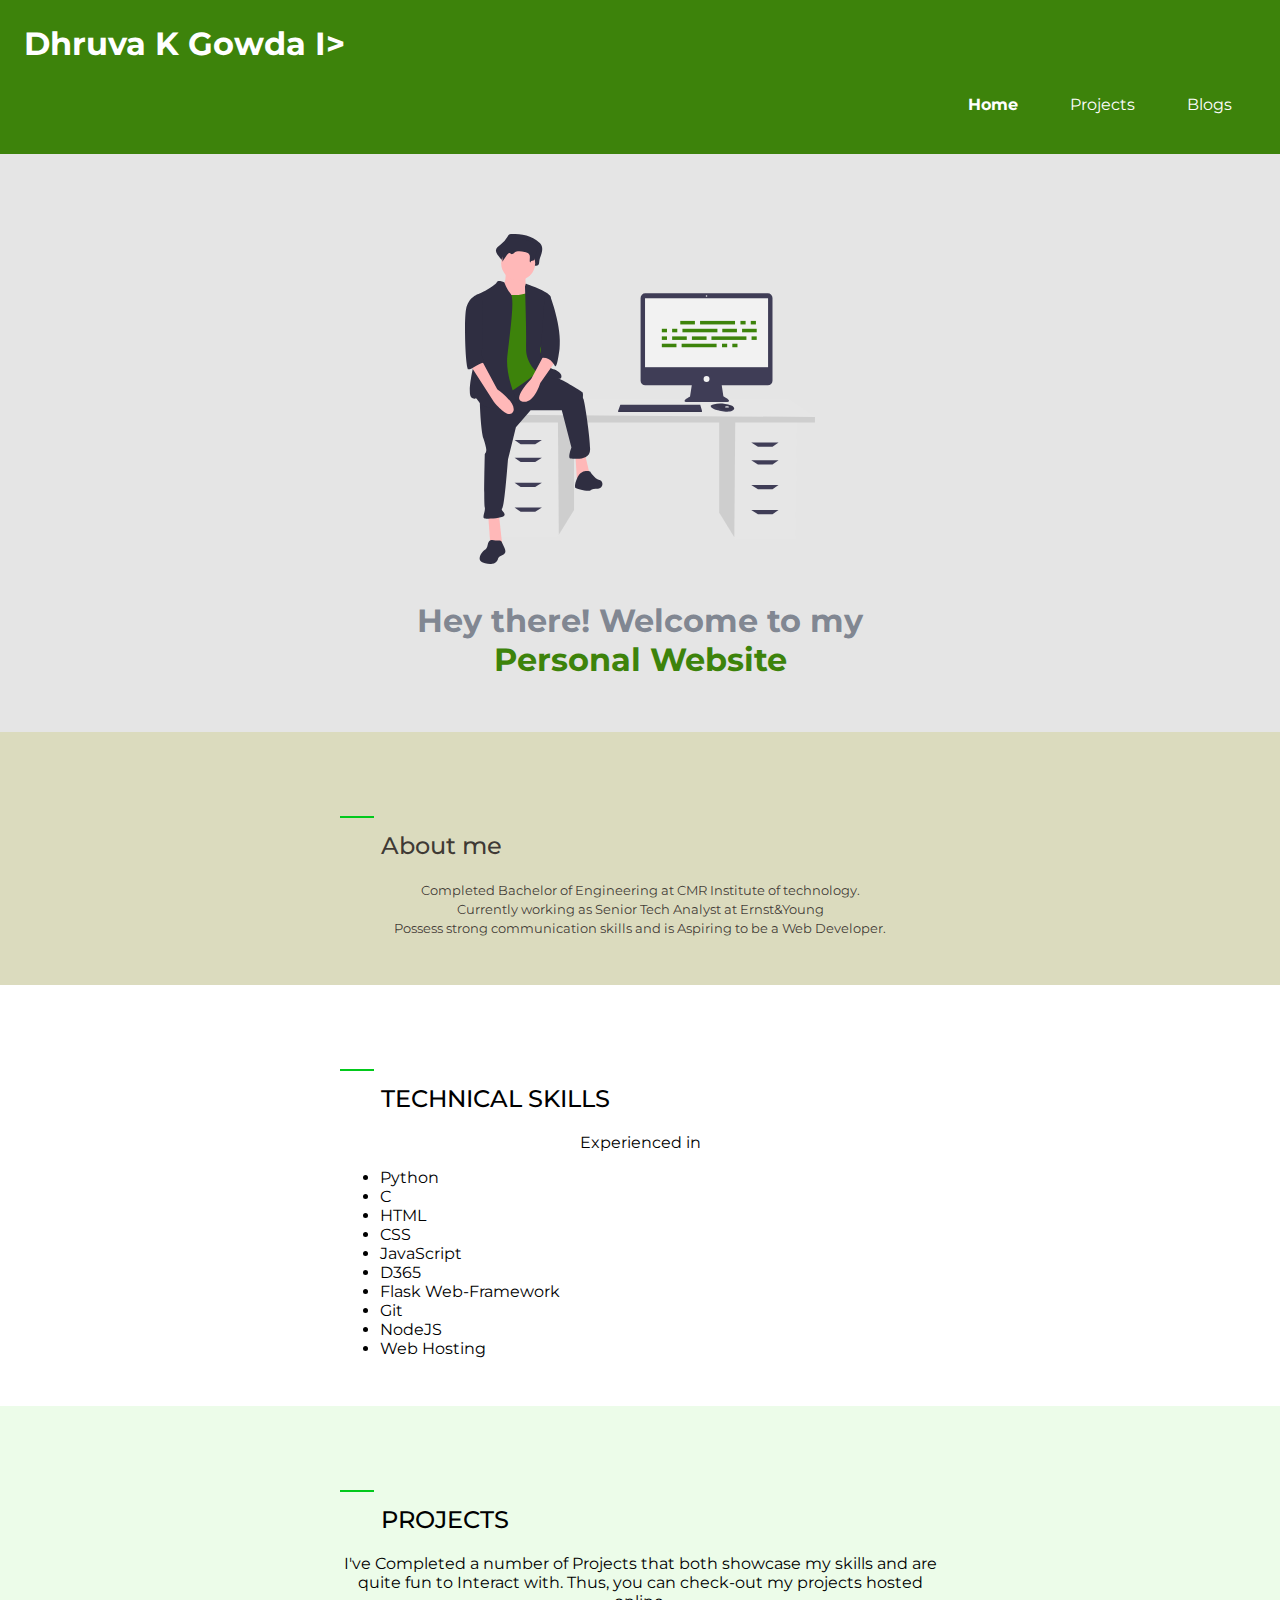
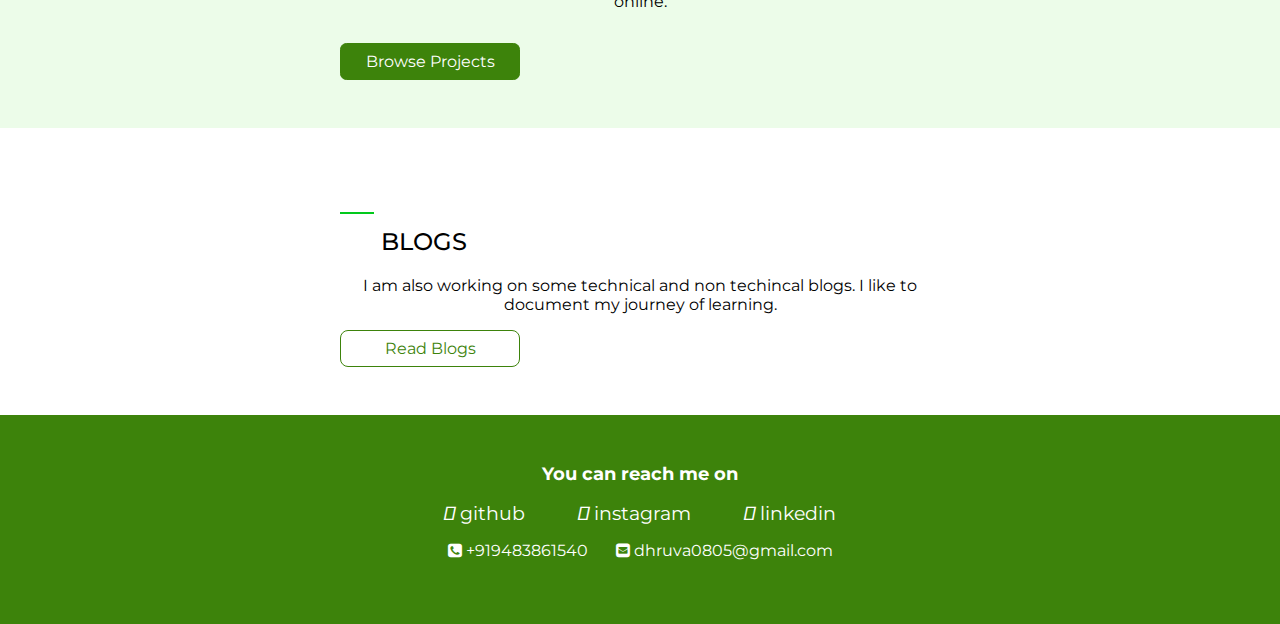
<file: index.html>
<!DOCTYPE html>
<html lang="en">

<head>
    <meta charset="UTF-8">
    <meta name="viewport" content="width=device-width, initial-scale=1.0">
    <title>home | Dhruva</title>
    <link href="styles.css" rel="stylesheet" />
    <link rel="stylesheet" href="https://cdnjs.cloudflare.com/ajax/libs/font-awesome/4.7.0/css/font-awesome.min.css">

    <link rel="stylesheet" href="https://use.fontawesome.com/releases/v5.15.3/css/all.css"
        integrity="sha384-SZXxX4whJ79/gErwcOYf+zWLeJdY/qpuqC4cAa9rOGUstPomtqpuNWT9wdPEn2fk" crossorigin="anonymous">
</head>

<body>
    <nav class="navigation container">
        <div class="nav-brand"><span> </span>Dhruva K Gowda<span> I></span></div>
        <ul class="list-non-bullet nav-pills">
            <li class="list-item-inline">
                <a class="link link-active" href="index.html">Home</a>
            </li>
            <li class="list-item-inline">
                <a class="link" href="/projects.html">Projects</a>
            </li>
            <li class="list-item-inline">
                <a class="link" href="/blogs.html">Blogs</a>
            </li>
            <!--<li class="list-item-inline">
                <a class="link" href="/blogs.html">Contact</a>
            </li>-->
        </ul>
    </nav>

    <header class="hero">
        <img class="hero-img" src="hero.svg" />
        <h1 class="hero-heading">Hey there! Welcome to my <br><span class="heading-inverted">Personal Website</span>
        </h1>
    </header>

    <section class="section about">
        <div class="container container-center">
            <h2>
                <hr class="hr-beauty">About me </h2>
            <p><small>Completed Bachelor of Engineering at CMR Institute of technology.<br> Currently working as Senior Tech Analyst at Ernst&Young
                    <br>Possess strong communication skills and is Aspiring to be a Web Developer.</small></p>
        </div>
    </section>

    <section class="section white">
        <div class="container container-center">
            <h2>
                <hr class="hr-beauty">TECHNICAL SKILLS </h2>
            <p>Experienced in
                <ul>
                    <li>Python</li>
                    <li>C</li>
                    <li>HTML</li>
                    <li>CSS</li>
                    <li>JavaScript</li>
                    <li>D365</li>
                    <li>Flask Web-Framework</li>
                    <li>Git</li>
                    <li>NodeJS</li>
                    <li>Web Hosting</li>
                </ul>
            </p>
        </div>
    </section>

    <section class="section ow">
        <div class="container container-center">
            <h2>
                <hr class="hr-beauty">PROJECTS </h2>
            <p>
                I've Completed a number of Projects that both showcase my skills and are quite fun to Interact with.
                Thus, you can check-out my projects hosted online.
            </p>
            <a class="link link-primary" href="/projects.html">Browse Projects</a>
        </div>
    </section>

    <section class="section white">
        <div class="container container-center">
            <h2>
                <hr class="hr-beauty">BLOGS </h2>
            <p>I am also working on some technical and non techincal blogs. I like to document my journey of learning.
            </p>
            <a class="link link-secondary" href="/blogs.html">Read Blogs</a>
        </div>
    </section>
    

    <footer class="footer">
        <div class="footer-header">You can reach me on </div>
        <ul class="social-links list-non-bullet">
            <li class="list-item-inline">
                <a class="link" href="https://github.com/Dhruvakgowda"><i class="fab fa-github"></i>
                    github
                </a>
            </li>
            <li class="list-item-inline">
                <a class="link" href="https://www.instagram.com/dhruuvvaaa/"><i class="fab fa-instagram"></i>
                    instagram
                </a>
            </li>
            <li class="list-item-inline">
                <a class="link" href="https://in.linkedin.com/in/dhruva-k-gowda-619aa8213"><i
                        class="fab fa-linkedin-square"></i>
                    linkedin
                </a>
            </li>
            <p>
                <li class="contact"><i class="fa fa-phone-square"></i> +919483861540<span>&ensp;&ensp;&ensp;</span>
                    <i class="fa fa-envelope-square"></i> dhruva0805@gmail.com</li>
            </p>
        </ul>
    </footer>
</body>

</html>
</file>
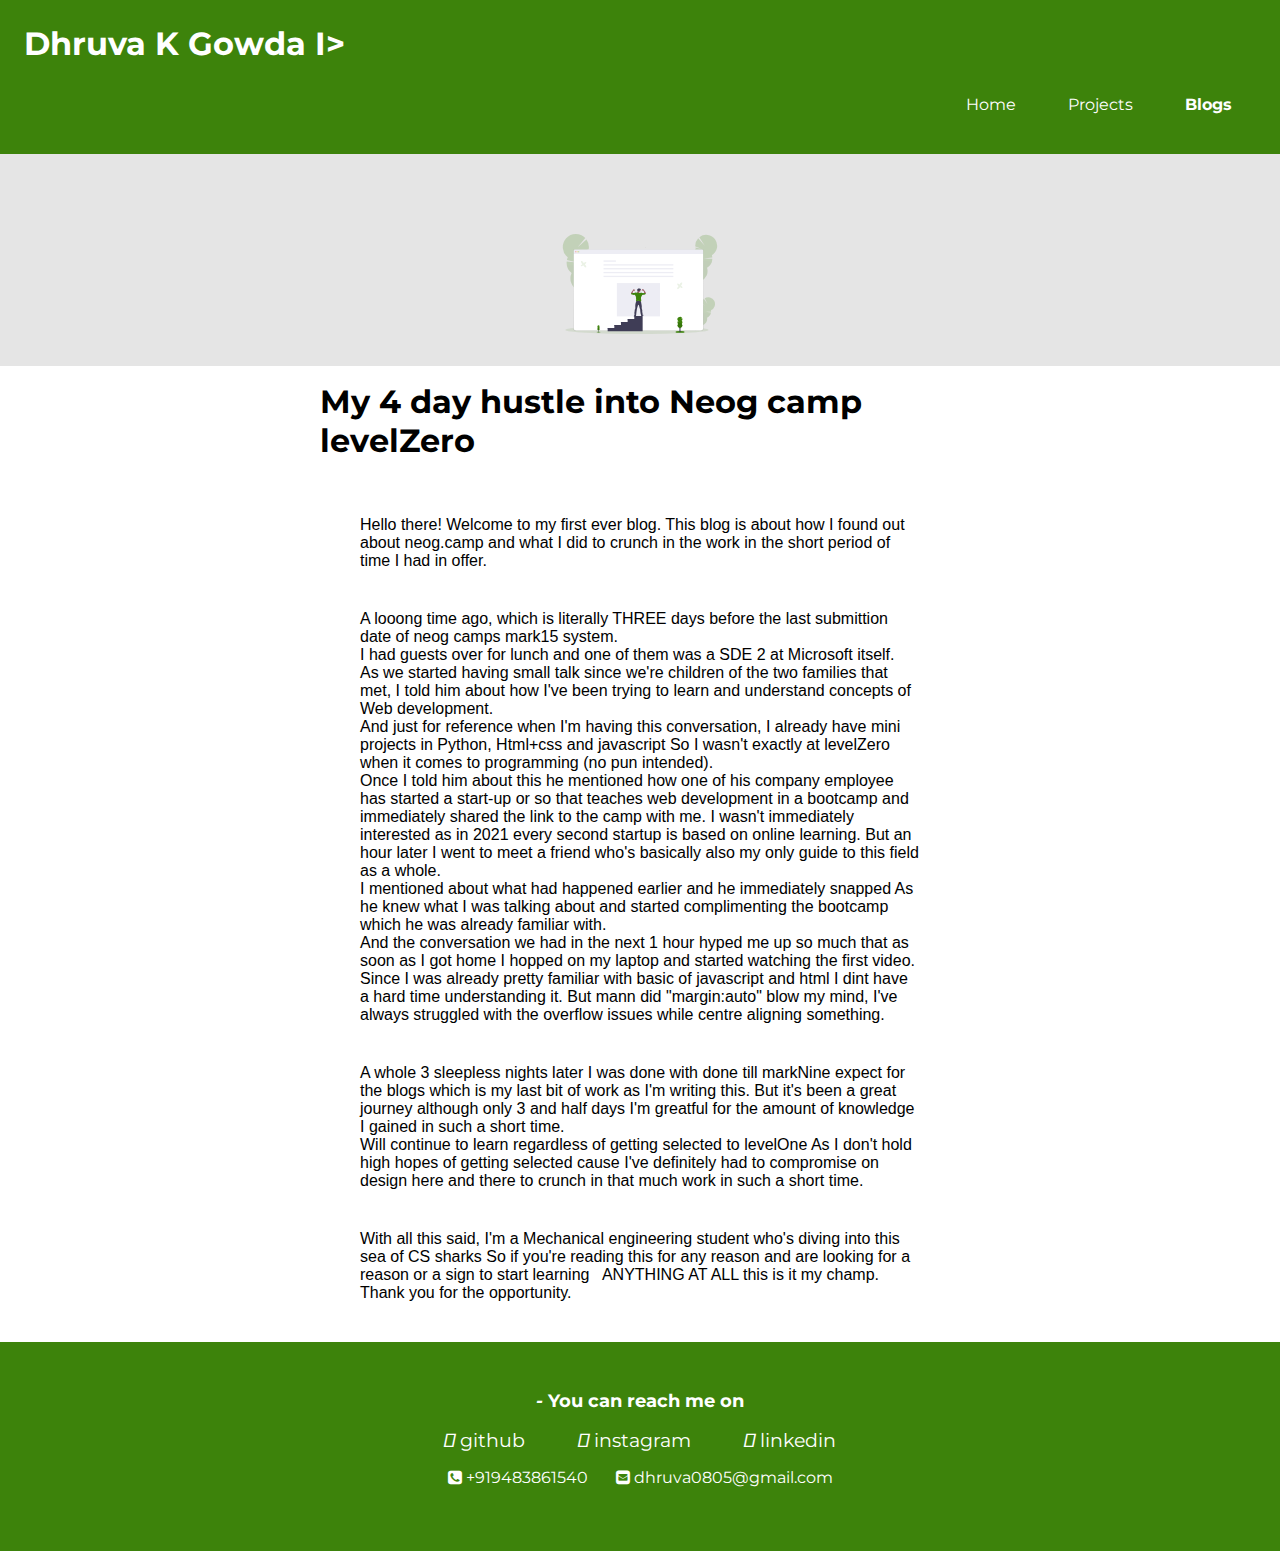
<file: blog1.html>
<!DOCTYPE html>
<html lang="en">
<head>
    <meta charset="UTF-8">
    <meta name="viewport" content="width=device-width, initial-scale=1.0">
    <link href="styles.css" rel="stylesheet" />
    <link rel="stylesheet" href="https://cdnjs.cloudflare.com/ajax/libs/font-awesome/4.7.0/css/font-awesome.min.css">

    <link rel="stylesheet" href="https://use.fontawesome.com/releases/v5.15.3/css/all.css"
        integrity="sha384-SZXxX4whJ79/gErwcOYf+zWLeJdY/qpuqC4cAa9rOGUstPomtqpuNWT9wdPEn2fk" crossorigin="anonymous">    <title>projects | Dhruva</title>
</head>
<body>
    <nav class="navigation container">
        <div class="nav-brand"><span> </span>Dhruva K Gowda<span> I></span></div>
        <ul class="list-non-bullet nav-pills">
            <li class="list-item-inline">
                <a class="link" href="index.html">Home</a>
            </li>
            <li class="list-item-inline">
                <a class="link " href="/projects.html">Projects</a>
            </li>
            <li class="list-item-inline">
                <a class="link link-active" href="/blogs.html">Blogs</a>
            </li>
            <!--<li class="list-item-inline">
                <a class="link" href="/blogs.html">Contact</a>
            </li>-->
        </ul>
    </nav>
    <header class="hero">
        <img src="blogs.svg" height="100rem" class="hero-img">
    </header>

    <div class="blogpost-content"> <div class="head"><h1 class="head1">My 4 day hustle into Neog camp levelZero</h1></div>
            <div class="blogpost">
                <p>
                    Hello there! Welcome to my first ever blog. This blog is about how I found out about neog.camp and what I did to crunch in the work in the short period of time I had in offer.
                </p>

                <p>A looong time ago, which is literally THREE days before the last submittion date of neog camps mark15 system.<br> I had guests over for lunch and one of them was a SDE 2 at Microsoft itself.&ensp;
                    As we started having small talk since we're children of the two families that met, I told him about how I've been trying to learn and understand concepts of Web development.<br>
                    And just for reference when I'm having this conversation, I already have mini projects in Python, Html+css and javascript 
                    So I wasn't exactly at levelZero when it comes to programming (no pun intended).<br> Once I told him about this he mentioned how one of his company employee has started a start-up or so that teaches web development in a bootcamp and immediately shared the link to the camp with me. I wasn't immediately interested as in 2021 every second startup is based on online learning. But an hour later I went to meet a friend who's basically also my only guide to this field as a whole.<br> I mentioned about what had happened earlier and he immediately snapped 
                    As he knew what I was talking about and started complimenting the bootcamp which he was already familiar with.<br> And the conversation we had in the next 1 hour hyped me up so much that as soon as I got home I hopped on my laptop and started watching the first video.<br>
                    Since I was already pretty familiar with basic of javascript and html I dint have a hard time understanding it. But mann did "margin:auto" blow my mind, I've always struggled with the overflow issues while centre aligning something.
                </p>

                <p>
                    A whole 3 sleepless nights later I was done with done till markNine expect for the blogs which is my last bit of work as I'm writing this. But it's been a great journey although only 3 and half days 
                    I'm greatful for the amount of knowledge I gained in such a short time.<br>Will continue to learn regardless of getting selected to levelOne
                    As I don't hold high hopes of getting selected cause I've definitely had to compromise on design here and there to crunch in that much work in such a short time. 
                </p>
                <p>
                    With all this said, I'm a Mechanical engineering student who's diving into this sea of CS sharks 
So if you're reading this for any reason and are looking for a reason or a sign to start learning &ensp;ANYTHING AT ALL this is it my champ. Thank you for the opportunity.
                </p>
            </div>

    <footer class="footer">
        <div class="footer-header"><i>-</i> You can reach me on </div>
        <ul class="social-links list-non-bullet">
            <li class="list-item-inline">
                <a class="link" href="https://github.com/Dhruvakgowda"><i class="fab fa-github"></i>
                    github
                </a>
            </li>
            <li class="list-item-inline">
                <a class="link" href="https://www.instagram.com/_.dhruva.__/"><i class="fab fa-instagram"></i>
                    instagram
                </a>
            </li>
            <li class="list-item-inline">
                <a class="link" href="https://in.linkedin.com/in/dhruva-k-gowda-619aa8213"><i class="fab fa-linkedin-square"></i>
                    linkedin
                </a>
            </li> 
            <p><li class="contact"><i class="fa fa-phone-square"></i> +919483861540<span>&ensp;&ensp;&ensp;</span>
            <i class="fa fa-envelope-square"></i> dhruva0805@gmail.com</li></p>
        </ul>
    </footer>

</body>
</html>
</file>
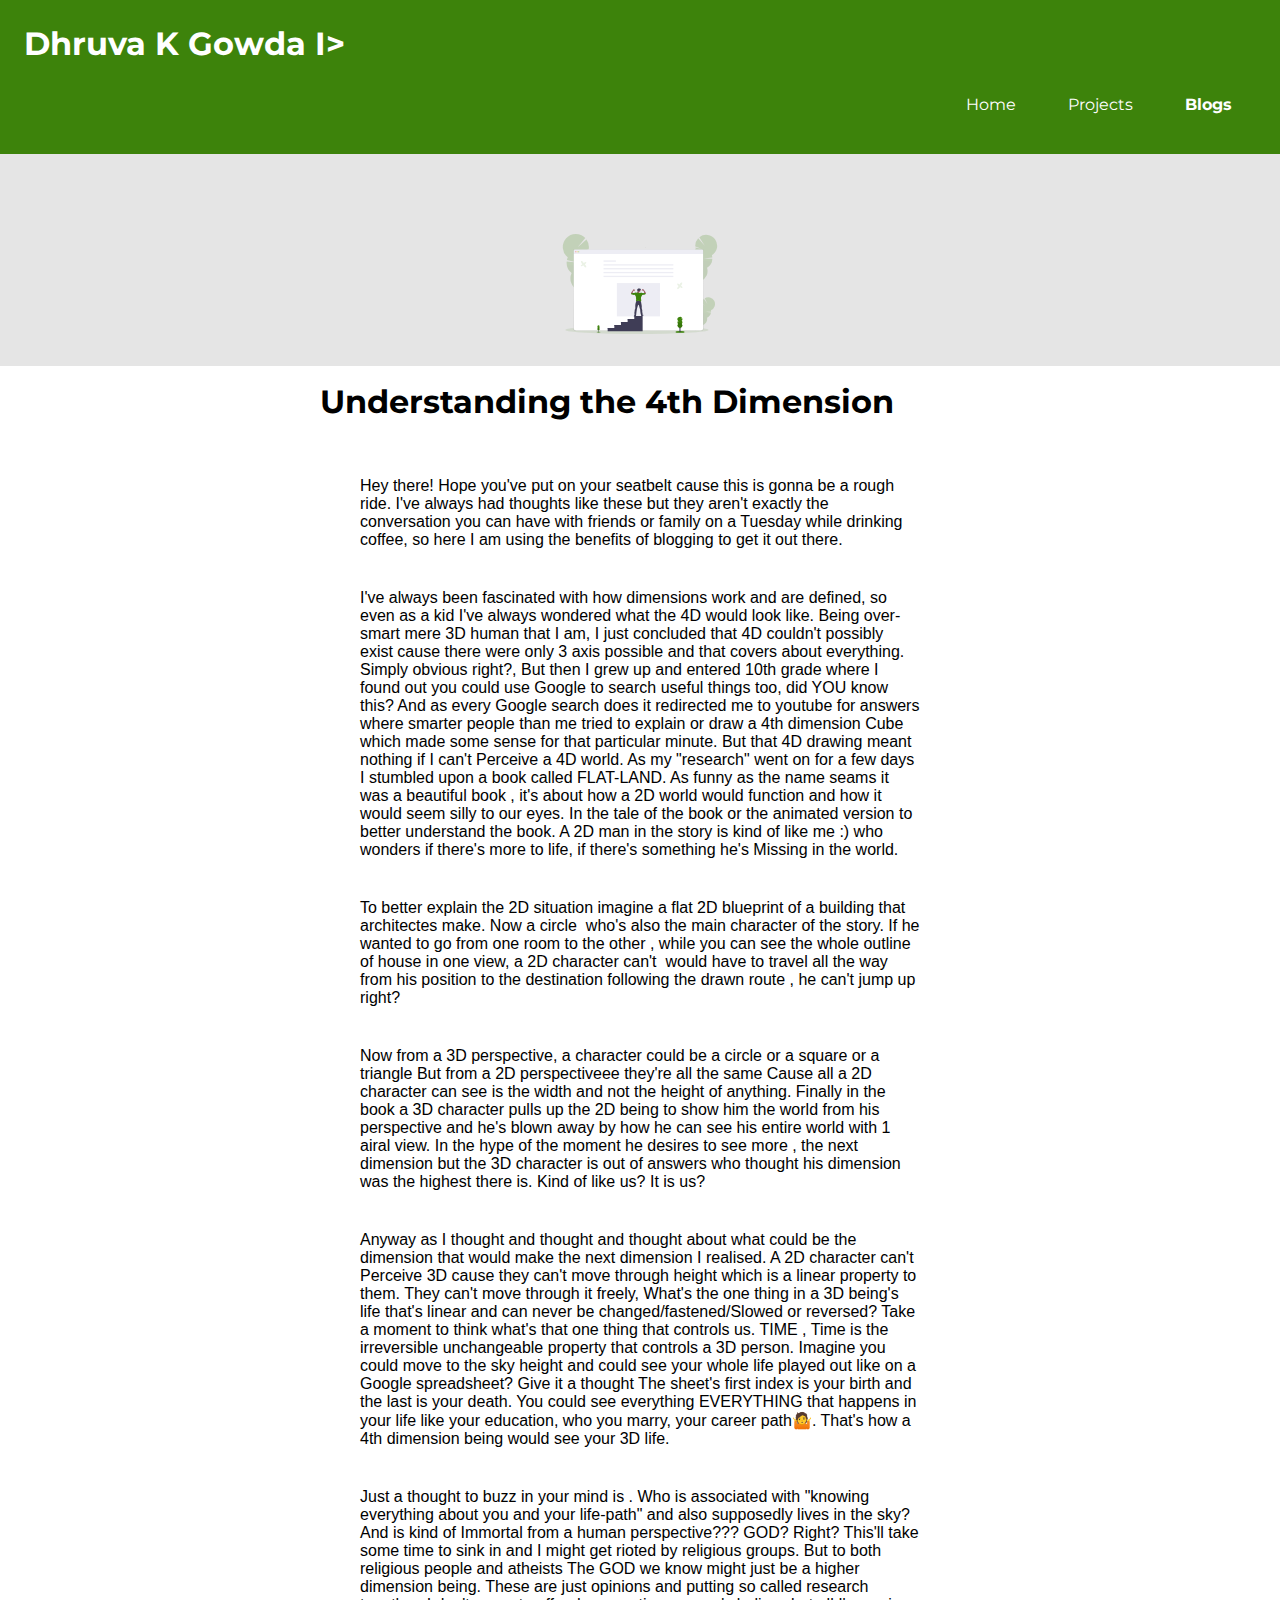
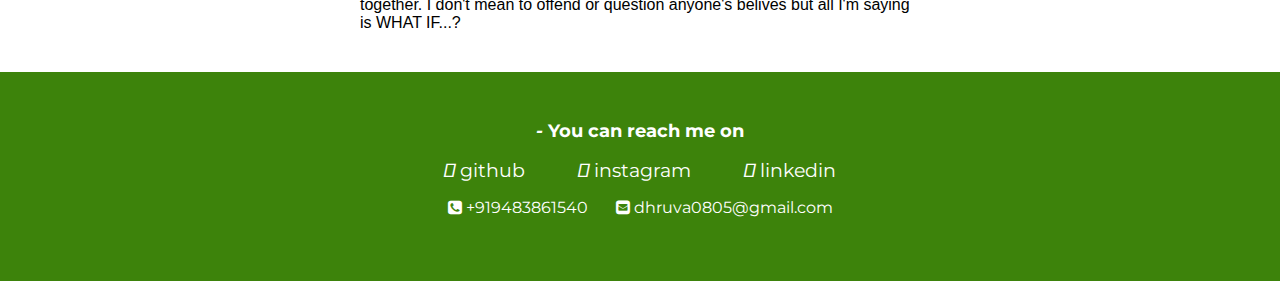
<file: blog2.html>
<!DOCTYPE html>
<html lang="en">
<head>
    <meta charset="UTF-8">
    <meta name="viewport" content="width=device-width, initial-scale=1.0">
    <link href="styles.css" rel="stylesheet" />
    <link rel="stylesheet" href="https://cdnjs.cloudflare.com/ajax/libs/font-awesome/4.7.0/css/font-awesome.min.css">

    <link rel="stylesheet" href="https://use.fontawesome.com/releases/v5.15.3/css/all.css"
        integrity="sha384-SZXxX4whJ79/gErwcOYf+zWLeJdY/qpuqC4cAa9rOGUstPomtqpuNWT9wdPEn2fk" crossorigin="anonymous">    <title>projects | Dhruva</title>
</head>
<body>
    <nav class="navigation container">
        <div class="nav-brand"><span> </span>Dhruva K Gowda<span> I></span></div>
        <ul class="list-non-bullet nav-pills">
            <li class="list-item-inline">
                <a class="link" href="index.html">Home</a>
            </li>
            <li class="list-item-inline">
                <a class="link " href="/projects.html">Projects</a>
            </li>
            <li class="list-item-inline">
                <a class="link link-active" href="/blogs.html">Blogs</a>
            </li>
            <!--<li class="list-item-inline">
                <a class="link" href="/blogs.html">Contact</a>
            </li>-->
        </ul>
    </nav>
    <header class="hero">
        <img src="blogs.svg" height="100rem" class="hero-img">
        
    </header>

    <div class="blogpost-content"> <div class="head"><h1 class="head1">Understanding the 4th Dimension</h1></div>
    <div class="blogpost" >
        <p>
            Hey there! Hope you've put on your seatbelt cause this is gonna be a rough ride. I've always had thoughts like these but they aren't exactly the conversation you can have with friends or family on a Tuesday while drinking coffee, so here I am using the benefits of blogging to get it out there.
        </p>
        <p>
            I've always been fascinated with how dimensions work and are defined, so even as a kid I've always wondered what the 4D would look like. Being over-smart mere 3D human that I am, I just concluded that 4D couldn't possibly exist cause there were only 3 axis possible and that covers about everything. Simply obvious right?, But then I grew up and entered 10th grade where I found out you could use Google to search useful things too, did YOU know this?
And as every Google search does it redirected me to youtube for answers where smarter people than me tried to explain or draw a 4th dimension Cube which made some sense for that particular minute. But that 4D drawing meant nothing if I can't Perceive a 4D world.
As my "research" went on for a few days I stumbled upon a book called FLAT-LAND.
As funny as the name seams it was a beautiful book , it's about how a 2D world would function and how it would seem silly to our eyes.
In the tale of the book or the animated version to better understand the book.
A 2D man in the story is kind of like me :) who wonders if there's more to life, if there's something he's Missing in the world. 

        </p>
        <p>
            To better explain the 2D situation imagine a flat 2D blueprint of a building that architectes make. Now a circle  who's also the main character of the story. If he wanted to go from one room to the other , while you can see the whole outline of house in one view, a 2D character can't  would have to travel all the way from his position to the destination following the drawn route , he can't jump up right?
        </p>
        <p>
            Now from a 3D perspective, a character could be a circle or a square or a triangle
But from a 2D perspectiveee they're all the same 
Cause all a 2D character can see is the width and not the height of anything.
Finally in the book a 3D character pulls up the 2D being to show him the world from his perspective and he's blown away by how he can see his entire world with 1 airal view. In the hype of the moment he desires to see more , the next dimension but the 3D character is out of answers who thought his dimension was the highest there is. Kind of like us? It is us? 
        </p>
        <p>
            Anyway as I thought and thought and thought about what could be the dimension that would make the next dimension I realised. A 2D character can't Perceive 3D cause they can't move through height which is a linear property to them. They can't move through it freely,
What's the one thing in a 3D being's life that's linear and can never be changed/fastened/Slowed or reversed? Take a moment to think what's that one thing that controls us.
TIME , Time is the irreversible unchangeable property that controls a 3D person. Imagine you could move to the sky height and could see your whole life played out like on a Google spreadsheet? Give it a thought
The sheet's first index is your birth and the last is your death. You could see everything EVERYTHING that happens in your life like your education, who you marry, your career path🤷. That's how a 4th dimension being would see your 3D life.

        </p>
        <p>
            Just a thought to buzz in your mind is .
Who is associated with "knowing everything about you and your life-path" and also supposedly lives in the sky? And is kind of Immortal from a human perspective???
GOD? Right? This'll take some time to sink in and I might get rioted by religious groups.
But to both religious people and atheists 
The GOD we know might just be a higher dimension being.
These are just opinions and putting so called research together. I don't mean to offend or question anyone's belives but all I'm saying is WHAT IF...?
        </p>
    </div>
    
    
    
    



    <footer class="footer">
        <div class="footer-header"><i>-</i> You can reach me on </div>
        <ul class="social-links list-non-bullet">
            <li class="list-item-inline">
                <a class="link" href="https://github.com/Dhruvakgowda"><i class="fab fa-github"></i>
                    github
                </a>
            </li>
            <li class="list-item-inline">
                <a class="link" href="https://www.instagram.com/_.dhruva.__/"><i class="fab fa-instagram"></i>
                    instagram
                </a>
            </li>
            <li class="list-item-inline">
                <a class="link" href="https://in.linkedin.com/in/dhruva-k-gowda-619aa8213"><i class="fab fa-linkedin-square"></i>
                    linkedin
                </a>
            </li> 
            <p><li class="contact"><i class="fa fa-phone-square"></i> +919483861540<span>&ensp;&ensp;&ensp;</span>
            <i class="fa fa-envelope-square"></i> dhruva0805@gmail.com</li></p>
        </ul>
    </footer>

</body>
</html>
</file>
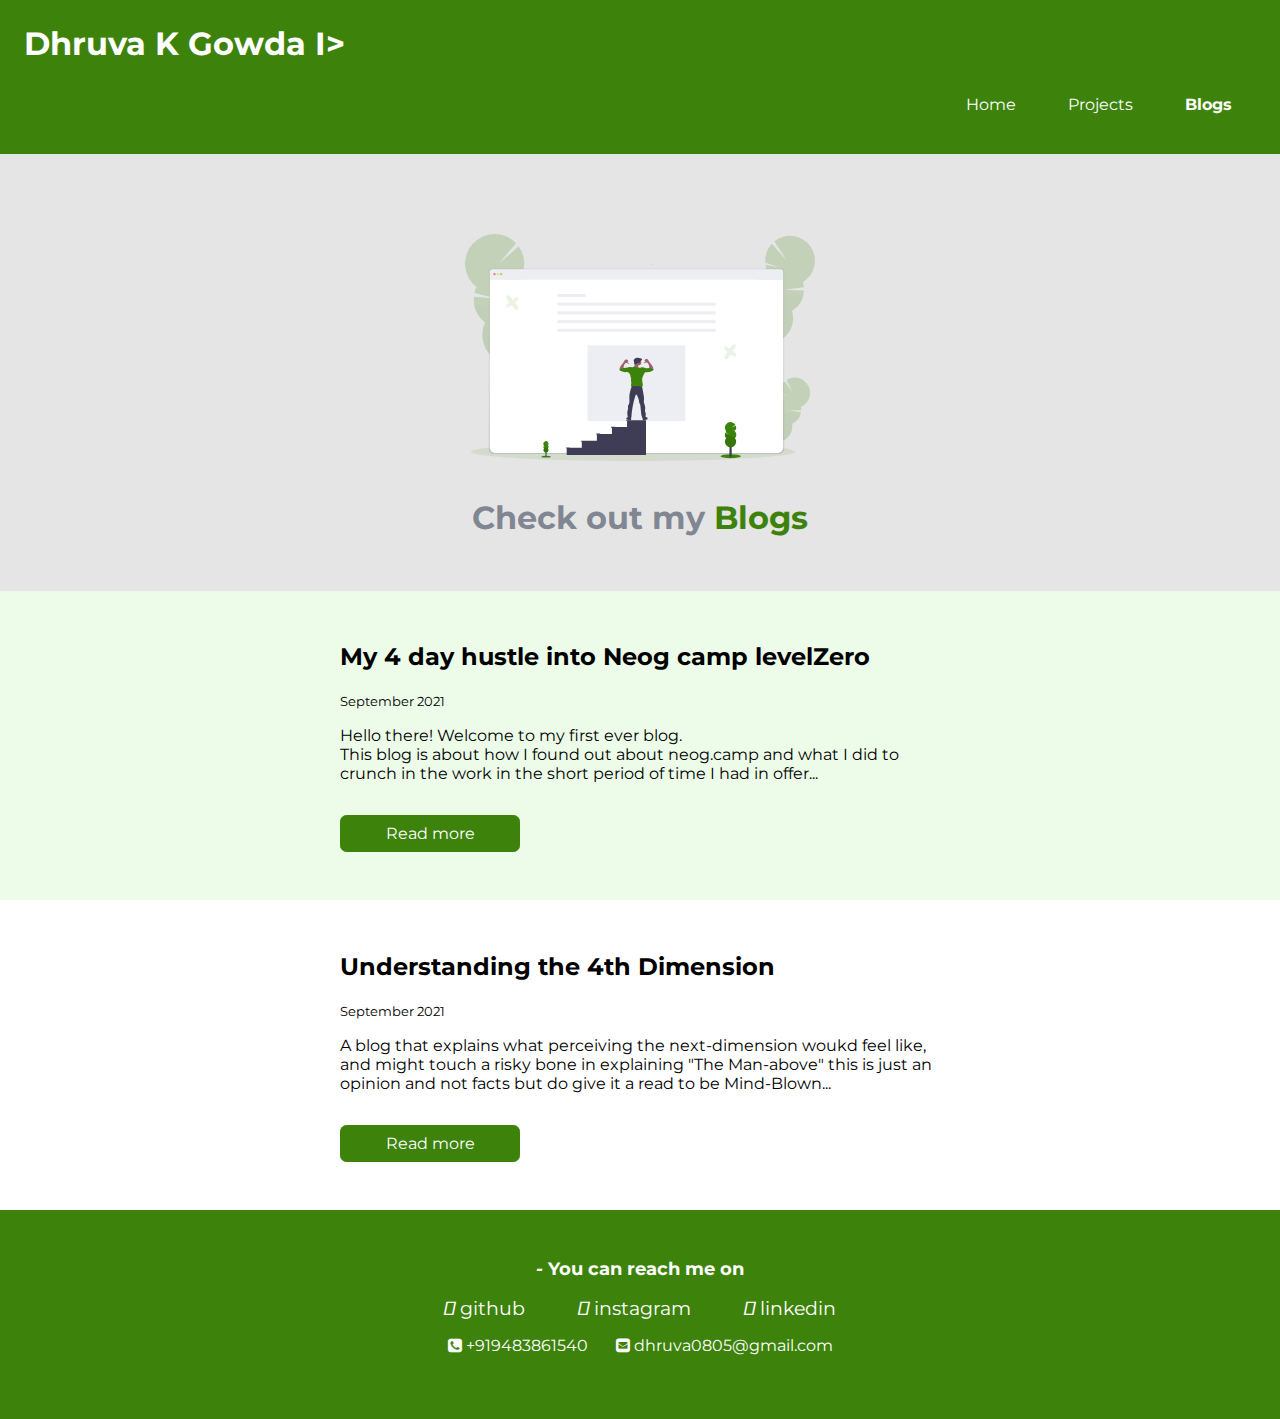
<file: blogs.html>
<!DOCTYPE html>
<html lang="en">
<head>
    <meta charset="UTF-8">
    <meta name="viewport" content="width=device-width, initial-scale=1.0">
    <link href="styles.css" rel="stylesheet" />
    <link rel="stylesheet" href="https://cdnjs.cloudflare.com/ajax/libs/font-awesome/4.7.0/css/font-awesome.min.css">

    <link rel="stylesheet" href="https://use.fontawesome.com/releases/v5.15.3/css/all.css"
        integrity="sha384-SZXxX4whJ79/gErwcOYf+zWLeJdY/qpuqC4cAa9rOGUstPomtqpuNWT9wdPEn2fk" crossorigin="anonymous">    <title>projects | Dhruva</title>
</head>
<body>
    <nav class="navigation container">
        <div class="nav-brand"><span> </span>Dhruva K Gowda<span> I></span></div>
        <ul class="list-non-bullet nav-pills">
            <li class="list-item-inline">
                <a class="link" href="index.html">Home</a>
            </li>
            <li class="list-item-inline">
                <a class="link " href="/projects.html">Projects</a>
            </li>
            <li class="list-item-inline">
                <a class="link link-active" href="/blogs.html">Blogs</a>
            </li>
            <!--<li class="list-item-inline">
                <a class="link" href="/blogs.html">Contact</a>
            </li>-->
        </ul>
    </nav>
    <header class="hero">
        <img src="blogs.svg" class="hero-img">
        <h1 class="hero-heading">Check out my <span class="heading-inverted"> Blogs</span></h1>
    </header>

    <section class="section project ow">
        <div class="container container-centre blogs">
            <h2 style="font-weight: bold;">My 4 day hustle into Neog camp levelZero</h2>
            <small>September 2021</small>
            <p >
                Hello there! Welcome to my first ever blog.<br>
                 This blog is about how I found out about neog.camp and what I did to crunch in the work in the short period of time I had in offer...
                <a class="link link-primary" href="/blog1.html">Read more</a>
            </p>
        </div>
    </section>
    <section class="section project white">
        <div class="container container-centre blogs">
            <h2 style="font-weight: bold;">Understanding the 4th Dimension</h2>
            <small>September 2021</small>
            <p>
                A blog that explains what perceiving the next-dimension woukd feel like, and might touch a risky bone in explaining "The Man-above"
                this is just an opinion and not facts but do give it a read to be Mind-Blown...
                <a class="link link-primary" href="/blog2.html">Read more</a>

            </p>
        </div>
    </section>

    <footer class="footer">
        <div class="footer-header"><i>-</i> You can reach me on </div>
        <ul class="social-links list-non-bullet">
            <li class="list-item-inline">
                <a class="link" href="https://github.com/Dhruvakgowda"><i class="fab fa-github"></i>
                    github
                </a>
            </li>
            <li class="list-item-inline">
                <a class="link" href="https://www.instagram.com/_.dhruva.__/"><i class="fab fa-instagram"></i>
                    instagram
                </a>
            </li>
            <li class="list-item-inline">
                <a class="link" href="https://in.linkedin.com/in/dhruva-k-gowda-619aa8213"><i class="fab fa-linkedin-square"></i>
                    linkedin
                </a>
            </li> 
            <p><li class="contact"><i class="fa fa-phone-square"></i> +919483861540<span>&ensp;&ensp;&ensp;</span>
            <i class="fa fa-envelope-square"></i> dhruva0805@gmail.com</li></p>
        </ul>
    </footer>

</body>
</html>
</file>
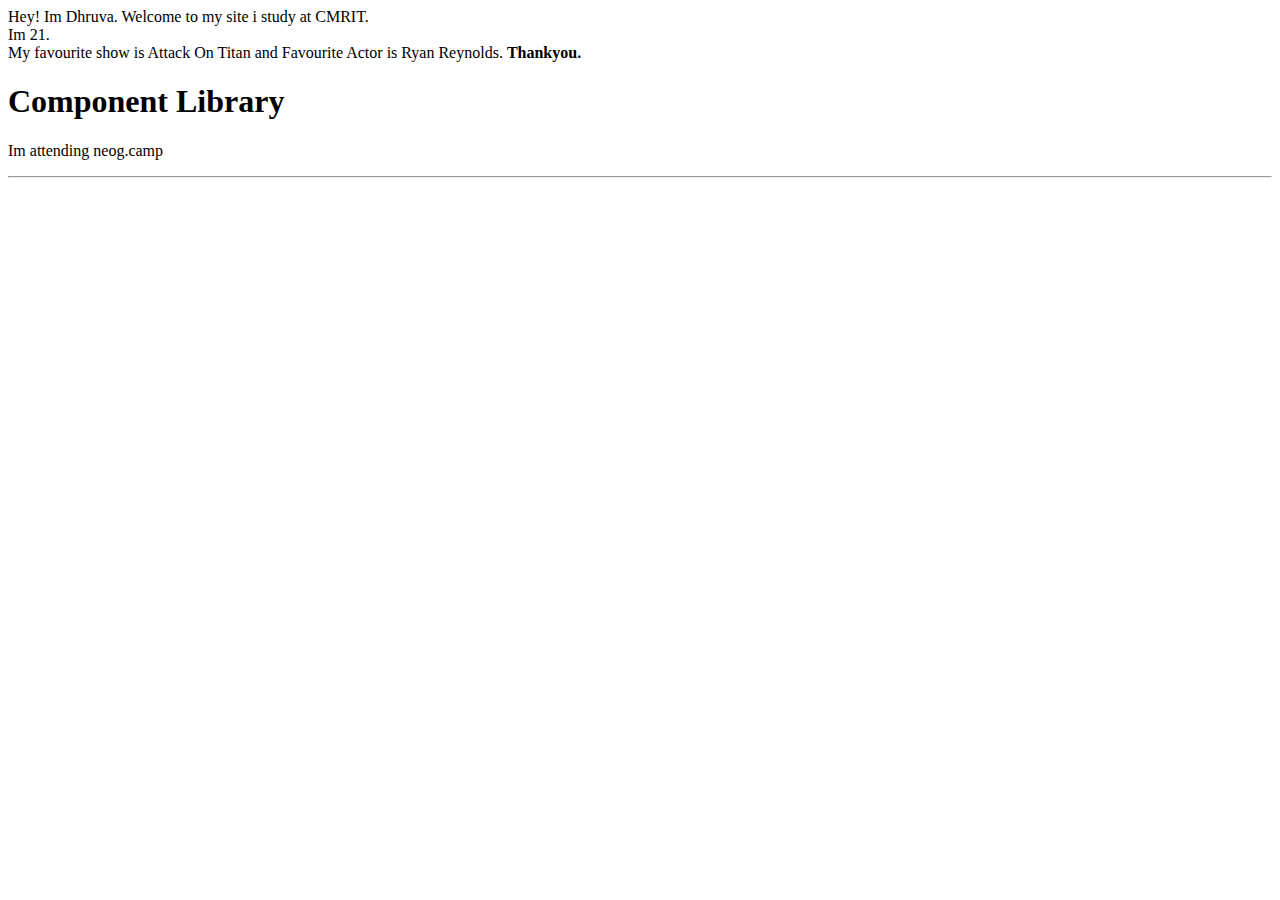
<file: index1.html>
<!DOCTYPE html>
<html lang="en">
<head>
    <meta charset="UTF-8">
    <meta http-equiv="X-UA-Compatible" content="IE=edge">
    <meta name="viewport" content="width=device-width, initial-scale=1.0">
    <title>Component Library</title>
</head>
<body>
   <div>Hey! Im Dhruva.
    Welcome to my site 
    i study at CMRIT.
    <div>Im 21.</div>
    <div>My favourite show is Attack On Titan 
        and Favourite Actor is Ryan Reynolds.
        <b>Thankyou.</b>
    </div> 
    </div>
    <h1>Component Library</h1>
    <p>Im attending neog.camp</p>

    <hr>

    <h2></h2>
    <img href="https://static.guides.co/g/1272/Public_speaking.jpg">
</body>
</html>
</file>
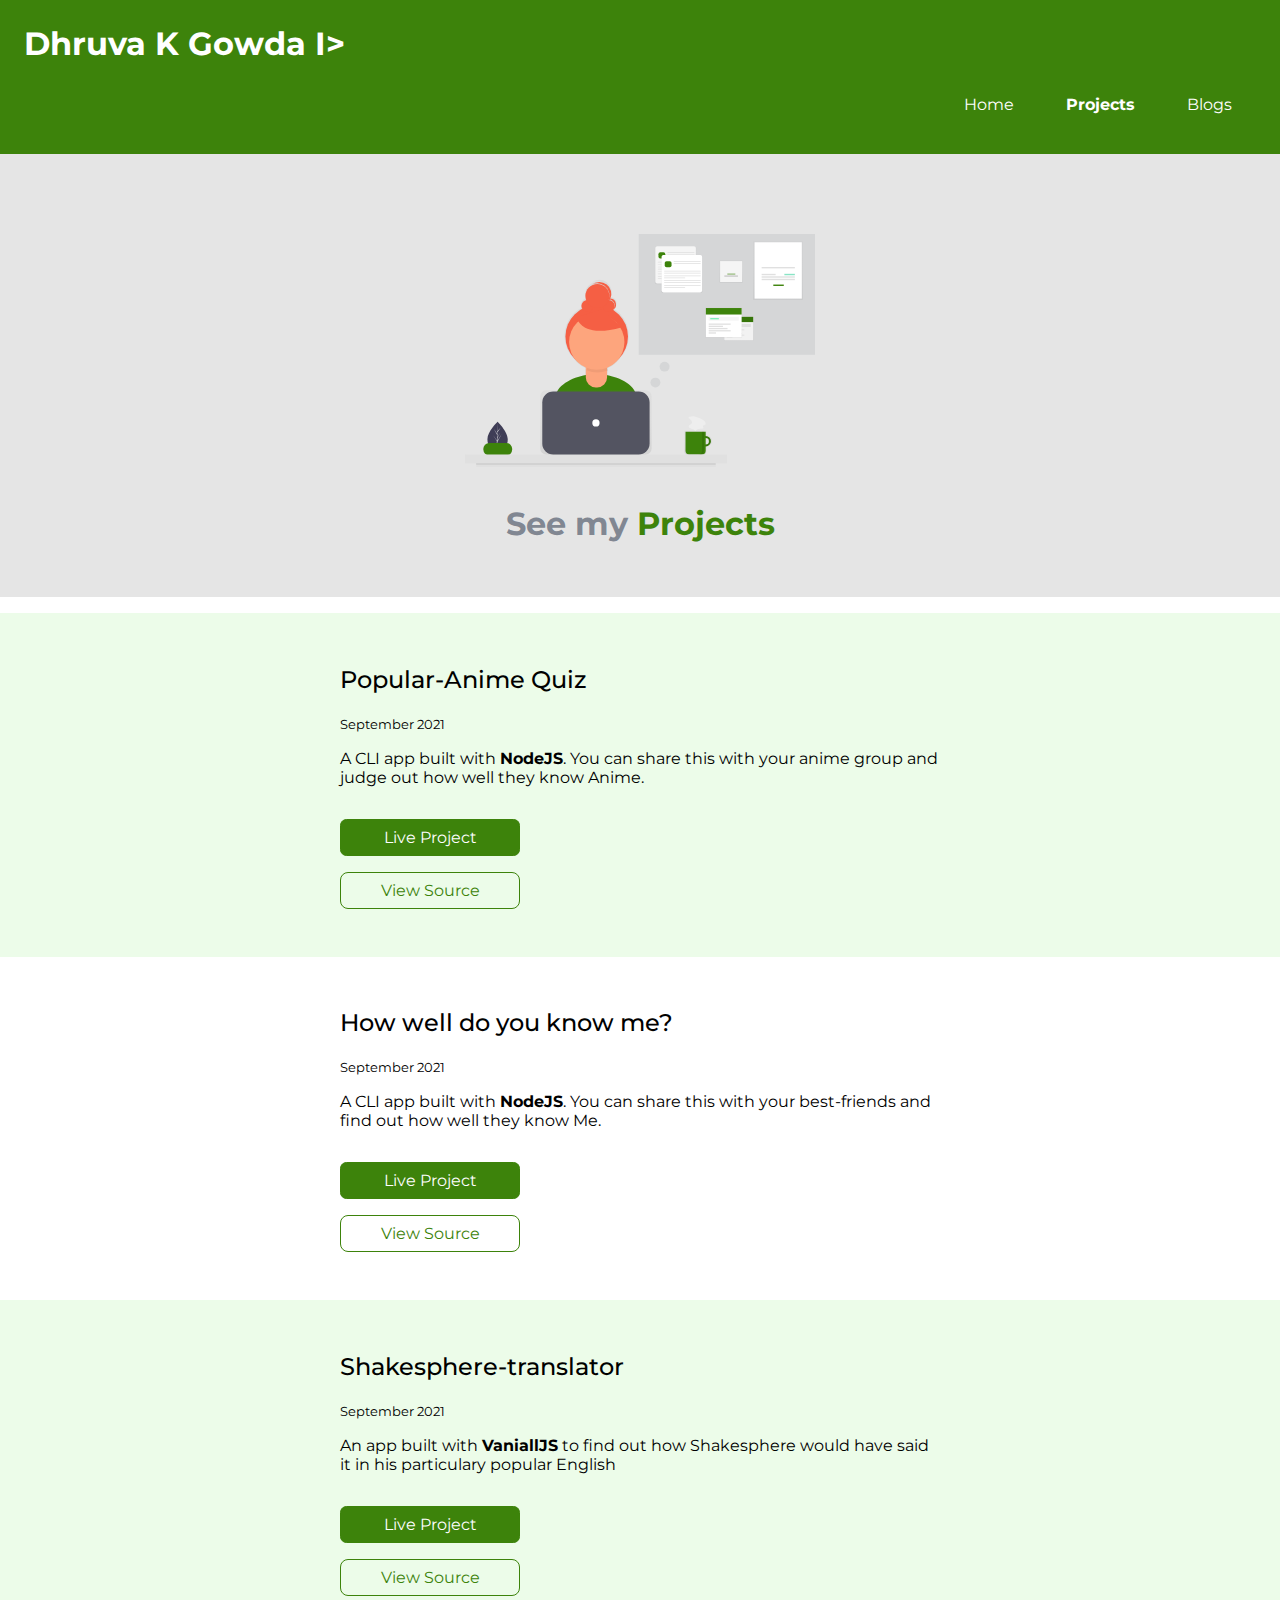
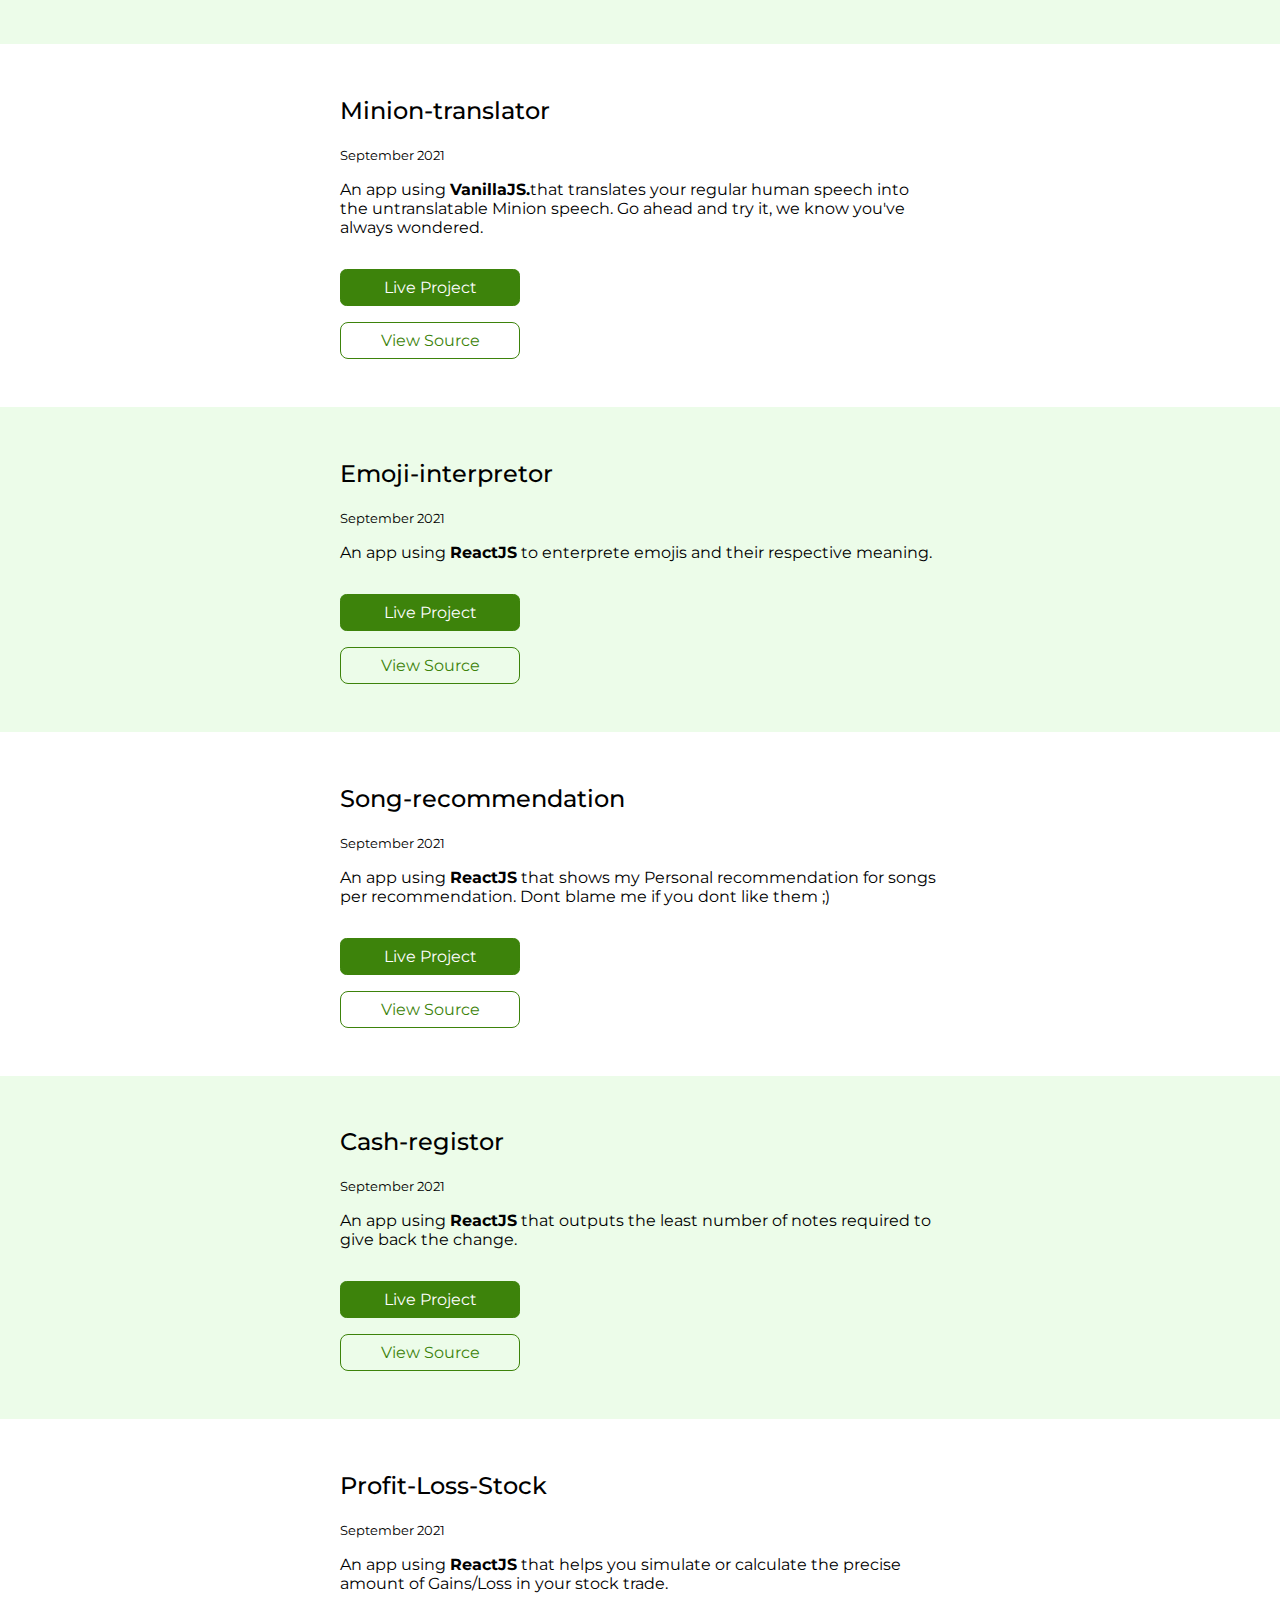
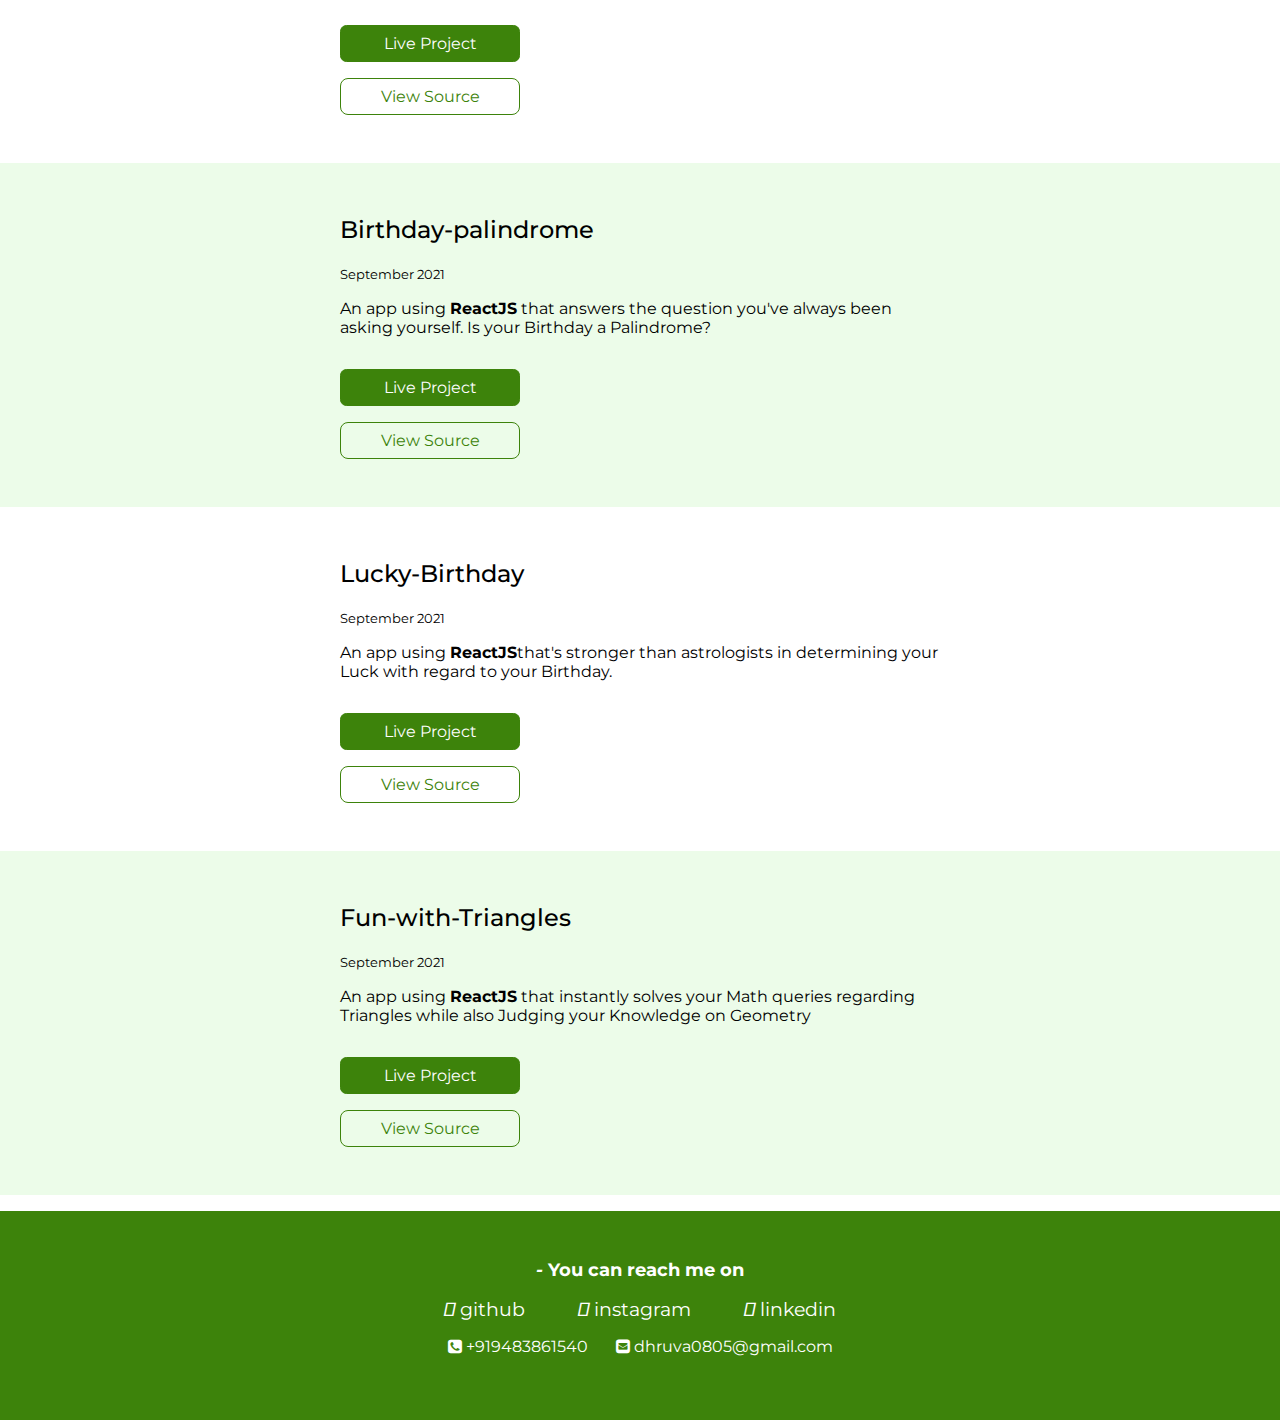
<file: projects.html>
<!DOCTYPE html>
<html lang="en">
<head>
    <meta charset="UTF-8">
    <meta name="viewport" content="width=device-width, initial-scale=1.0">
    <link href="styles.css" rel="stylesheet" />
    <link rel="stylesheet" href="https://cdnjs.cloudflare.com/ajax/libs/font-awesome/4.7.0/css/font-awesome.min.css">

    <link rel="stylesheet" href="https://use.fontawesome.com/releases/v5.15.3/css/all.css"
        integrity="sha384-SZXxX4whJ79/gErwcOYf+zWLeJdY/qpuqC4cAa9rOGUstPomtqpuNWT9wdPEn2fk" crossorigin="anonymous">    <title>projects | Dhruva</title>
</head>
<body>
    <nav class="navigation container">
        <div class="nav-brand"><span> </span>Dhruva K Gowda<span> I></span></div>
        <ul class="list-non-bullet nav-pills">
            <li class="list-item-inline">
                <a class="link" href="index.html">Home</a>
            </li>
            <li class="list-item-inline">
                <a class="link link-active" href="/projects.html">Projects</a>
            </li>
            <li class="list-item-inline">
                <a class="link" href="/blogs.html">Blogs</a>
            </li>
            <!--<li class="list-item-inline">
                <a class="link" href="/blogs.html">Contact</a>
            </li>-->
        </ul>
    </nav>

    <header class="hero">
        <img class="hero-img" src="project.svg" />
        <h1 class="hero-heading">See my <span class="heading-inverted"> Projects</span></h1>
    </header>

    <ul class="list-non-bullet">

        <section class="section project ow">
        <li>
            <div class="container container-center">
                <h2>Popular-Anime Quiz</h2>
            <small>September 2021</small>
            <p>A CLI app built with <strong>NodeJS</strong>. You can share this with your anime group and judge out how well they know Anime.</p>

            <a class="link link-primary" href="https://replit.com/@Dkg85/Anime-quiz-markTwo-neog?embed=1&output=1#index.js">Live Project</a>
            <a class="link link-secondary" href="https://github.com/Dhruvakgowda/Anime-CLI-Quiz-markTwo">View Source</a>

            </div>
        </li>
        </section>
        <section class="section project white">
        <li>
            <div class="container container-center">
                <h2>How well do you know me?</h2>
                <small>September 2021</small>
                <p>A CLI app built with <strong>NodeJS</strong>. You can share this with your best-friends and find out how well they know Me.</p>

                <a class="link link-primary" href="https://replit.com/@Dkg85/How-well-do-you-know-me-markOne-1?embed=1&output=1#index.js">Live Project</a>
                <a class="link link-secondary" href="https://github.com/Dhruvakgowda/Do-you-know-me-CLI-QUIZ">View Source</a>
            </div>

        </li>
    </section>
    <section class="section project ow">
        <li>
            <div class="container container-center">
                <h2>Shakesphere-translator</h2>
                <small>September 2021</small>
                <p>An app built with <strong>VaniallJS</strong> to find out how Shakesphere would have said it in his particulary popular English</p>

                <a class="link link-primary" href="https://shakesphere-translator-neog.netlify.app">Live Project</a>
                <a class="link link-secondary" href="https://github.com/Dhruvakgowda/Shakesphere-translator">View Source</a>
            </div>

        </li>
    </section>

    <section class="section project white">
        <li>
            <div class="container container-center">
                <h2>Minion-translator</h2>
                <small>September 2021</small>
                <p>An app using <strong>VanillaJS.</strong>that translates your regular human speech into the untranslatable Minion speech. Go ahead and try it, we know you've always wondered.</p>

                <a class="link link-primary" href="https://banana-translator-neog.netlify.app">Live Project</a>
                <a class="link link-secondary" href="https://github.com/Dhruvakgowda/banana-translator">View Source</a>
            </div> 
        </li>
    </section>

    <section class="section project ow">
        <li>
            <div class="container container-center">
                <h2>Emoji-interpretor</h2>
                <small>September 2021</small>
                <p>An app using <strong>ReactJS</strong> to enterprete emojis and their respective meaning.</p>

                <a class="link link-primary" href="https://brcgf.csb.app/">Live Project</a>
                <a class="link link-secondary" href="https://github.com/Dhruvakgowda/emoji-meaning-interpretor">View Source</a>
            </div>    
        </li>
    </section>

    <section class="section project white">
        <li>
            <div class="container container-center">
                <h2>Song-recommendation</h2>
                <small>September 2021</small>
                <p>An app using <strong>ReactJS</strong> that shows my Personal recommendation for songs per recommendation. Dont blame me if you dont like them ;)</p>

                <a class="link link-primary" href="https://26mxi.csb.app/">Live Project</a>
                <a class="link link-secondary" href="https://github.com/Dhruvakgowda/song-recommendation-neog">View Source</a>
            </div>
        </li>
    </section>
    <section class="section project ow">
        <li>
            <div class="container container-center">
                <h2>Cash-registor</h2>
                <small>September 2021</small>
                <p>An app using <strong>ReactJS</strong> that outputs the least number of notes required to give back the change.</p>

                <a class="link link-primary" href="https://lc2uh.csb.app/">Live Project</a>
                <a class="link link-secondary" href="https://github.com/Dhruvakgowda/neog-cash-registor">View Source</a>
            </div>
        </li>
    </section>
    <section class="section project white">
        <li>
            <div class="container container-center">
                <h2>Profit-Loss-Stock</h2>
                <small>September 2021</small>
                <p>An app using <strong>ReactJS</strong> that helps you simulate or calculate the precise amount of Gains/Loss in your stock trade.</p>

                <a class="link link-primary" href="https://suqgo.csb.app/">Live Project</a>
                <a class="link link-secondary" href="https://github.com/Dhruvakgowda/Profit-Loss-Stocks">View Source</a>
            </div>
        </li>
    </section>
    <section class="section project ow">
        <li>
            <div class="container container-center">
                <h2>Birthday-palindrome</h2>
                <small>September 2021</small>
                <p>An app using <strong>ReactJS</strong> that answers the question you've always been asking yourself. Is your Birthday a Palindrome?</p>

                <a class="link link-primary" href="https://happy-neumann-ea5b4d.netlify.app/">Live Project</a>
                <a class="link link-secondary" href="https://github.com/Dhruvakgowda/birthday-palindrome-neog">View Source</a>
            </div>
        </li>
    </section>
    <section class="section project white">
        <li>
            <div class="container container-center">
                <h2>Lucky-Birthday</h2>
                <small>September 2021</small>
                <p>An app using <strong>ReactJS</strong>that's stronger than astrologists in determining your Luck with regard to your Birthday.</p>

                <a class="link link-primary" href="https://luckybirthday-neog.netlify.app/">Live Project</a>
                <a class="link link-secondary" href="https://github.com/Dhruvakgowda/Lucky-birthday">View Source</a>
            </div>
        </li>
    </section>
    <section class="section project ow">
        <li>
            <div class="container container-center">
                <h2>Fun-with-Triangles</h2>
                <small>September 2021</small>
                <p>An app using <strong>ReactJS</strong> that instantly solves your Math queries regarding Triangles while also Judging your Knowledge on Geometry</p>

                <a class="link link-primary" href="https://xjo4l.csb.app/">Live Project</a>
                <a class="link link-secondary" href="https://github.com/Dhruvakgowda/neog-fun-with-triangless">View Source</a>
            </div>
        </li>
    </section>

    </ul>
    <footer class="footer">
        <div class="footer-header"><i>-</i> You can reach me on </div>
        <ul class="social-links list-non-bullet">
            <li class="list-item-inline">
                <a class="link" href="https://github.com/Dhruvakgowda"><i class="fab fa-github"></i>
                    github
                </a>
            </li>
            <li class="list-item-inline">
                <a class="link" href="https://www.instagram.com/_.dhruva.__/"><i class="fab fa-instagram"></i>
                    instagram
                </a>
            </li>
            <li class="list-item-inline">
                <a class="link" href="https://in.linkedin.com/in/dhruva-k-gowda-619aa8213"><i class="fab fa-linkedin-square"></i>
                    linkedin
                </a>
            </li> 
            <p><li class="contact"><i class="fa fa-phone-square"></i> +919483861540<span>&ensp;&ensp;&ensp;</span>
            <i class="fa fa-envelope-square"></i> dhruva0805@gmail.com</li></p>
        </ul>
    </footer>

</body>
</html>
</file>
<file: styles.css>
@import url('https://fonts.googleapis.com/css2?family=Montserrat:wght@400;700&display=swap');

:root {
    --primary-color: #3d830b;
    --off-green: #e9fce6e0;
    --dark-gray: #6b7280d3;
}

body {
    font-family: 'Montserrat', sans-serif;
    margin: 0rem;
    font-size: 16px;
}

hr {
    margin: 2rem 0rem;
}

.margin-md {
    margin: 2rem;
}


.container {
    padding: 0rem 1rem;
}

.container-center {
    max-width: 600px;
    margin: auto;
}
.blogs {
    max-width: 600px;
    margin: auto;
}

.link {
    box-sizing: border-box;
    text-decoration: none;
    padding: 0.5rem 1rem;
    text-align: center;
    display: inline;
}

.link-primary {
    background-color: var(--primary-color);
    border-radius: 0.4rem;
    color: white;
    display: block;
    max-width: 180px;
    border: 0.1px solid var(--primary-color);
    margin: 2rem 1rem 1rem 0rem;
}

.link-primary:hover {
    color: var(--primary-color);
    background-color: transparent;
    border: 0.1px solid var(--primary-color);
}
.link-secondary {
    color: var(--primary-color);
    border-radius: 0.5rem;
    border: 1px solid var(--primary-color);
    display: block;
    max-width: 180px;
    margin: 1rem 1rem 1rem 0rem;
}

.link-secondary:hover {
    color:white;
    background-color: var(--primary-color);
    
}



.list-non-bullet {
    list-style: none;
    padding-inline-start: 0px;
}

.list-item-inline {
    display: inline;
    padding: 0rem 0.5rem;
}



.navigation {
    background-color: var(--primary-color);
    color: white;
    padding: 1.5rem;
}

.navigation .nav-brand {
    font-weight: bold;
    font-size: xx-large;
    cursor:pointer;
}

.navigation .nav-pills {
    text-align: right;
    padding-top: 1rem;
}

.navigation .link {
    color: white;
}
.navigation .link:hover {
    text-decoration:underline;
}

.navigation .link-active {
    font-weight: bold;
}


.hero {
    padding: 2rem;
    padding-top: 5rem;
    background-color: rgba(128, 128, 128, 0.205);

}

.hero .hero-img {
    max-width: 80%;
    width: 350px;
    display: block;
    margin: auto;
}

.hero .hero-heading {
    text-align: center;
    padding-top: 1rem;
    color: var(--dark-gray);
}

.hero .hero-heading .heading-inverted {
    color: var(--primary-color);
}



.section {
    padding: 2rem;
}

.section h2 {
    text-align: left;
    font-weight: 500;
}
.section span{
    max-width: 10px;
}
.ow {
    background-color: var(--off-green);
}
.ow:hover{
    background-color: rgba(128, 128, 128, 0.075);
}

.section.about {
    background-color: rgb(219, 219, 190);
    color: rgba(27, 22, 22, 0.836);
}

.section p{
    text-align: center;
}
hr {
    width: 34px;
    display: inline-block;
    margin-right: 7px;
    border: none;
    border-top: 2px solid rgb(2, 201, 28);
    padding-bottom: 4px;
}


.footer {
    background-color: var(--primary-color);
    padding: 3rem 1rem;
    text-align: center;
    color: white;
}

.footer .link {
    color: white;
    padding: 1rem 1rem;
    font-size: 1.2rem;
}

.footer .footer-header {
    font-weight: bold;
    font-size: large;
}


.footer ul {
    padding-inline-start: 0px;
}



.showcase-list {
    padding: 2rem;
}


.showcase-blog {
    padding-bottom: 6rem;
}

.footer a:hover {
    font-size: 1.5rem;
    transition: ease-in-out 300ms;
}

.project p{
    text-align: left;
}

.project h2{
    font-weight: 500;
}
.blog-content {
    margin: 1rem;
}

.blogpost {
    width : 50%;
    margin: auto;
    font-family: Arial, Helvetica, sans-serif;
}

.blogpost p{
    margin:2.5rem;
}

.head1 {
    width : 50%;
    margin: auto;
    padding: 1rem;
}
</file>
